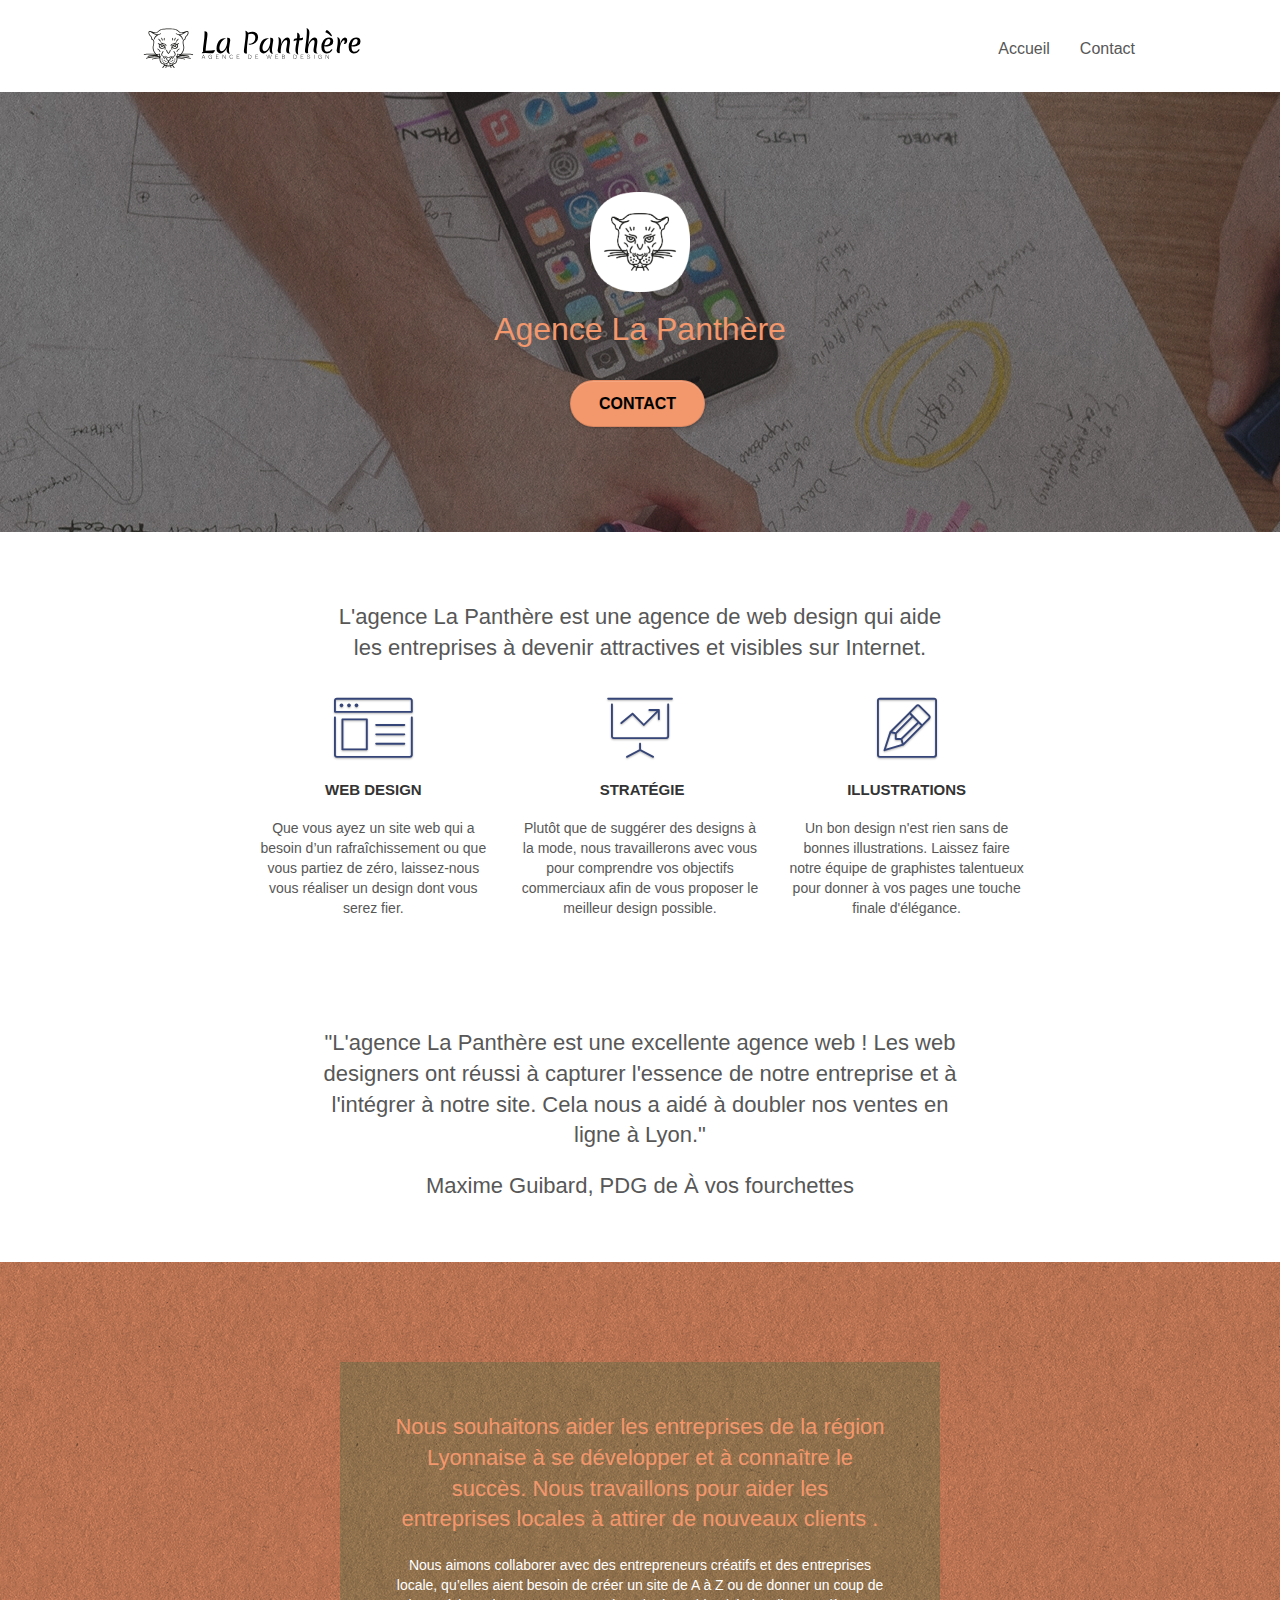
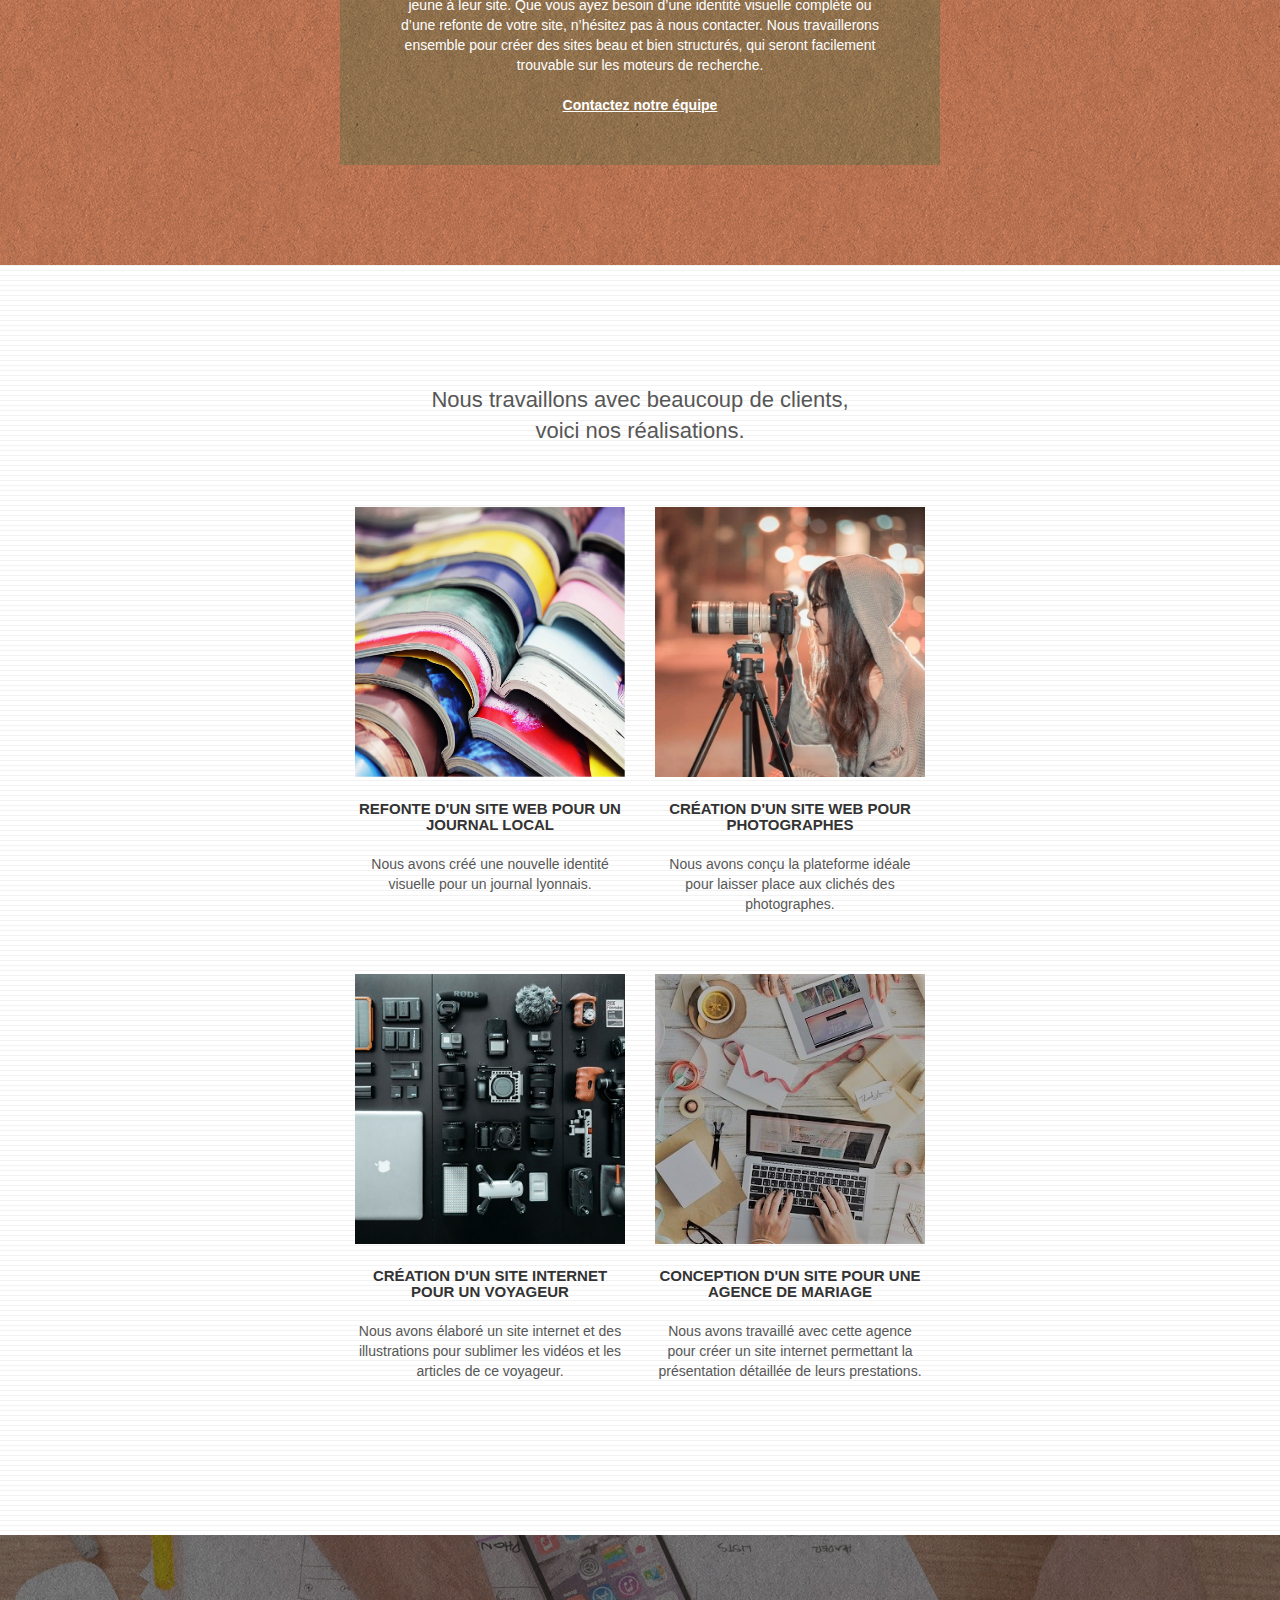
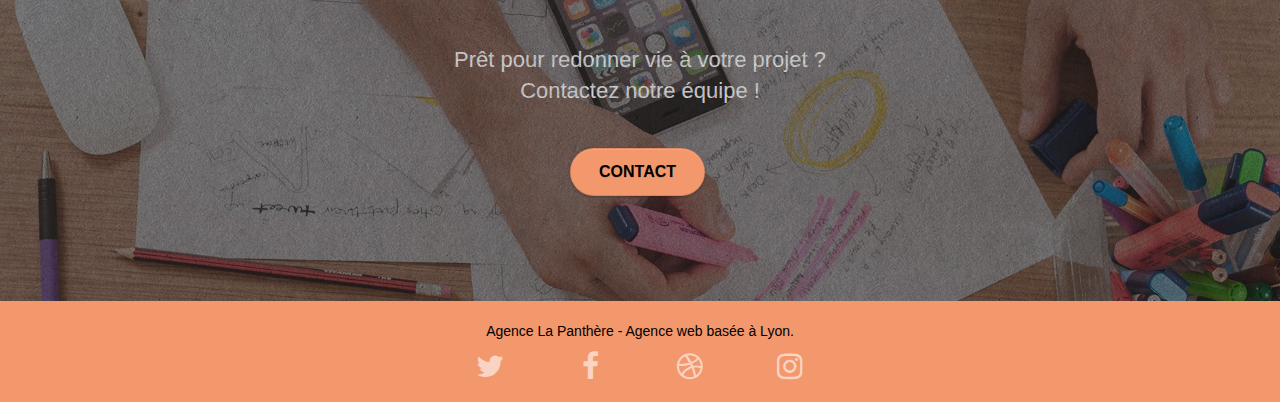
<file: index.html>
<!doctype html>
<html lang="fr">
<head>
    <meta charset="utf-8">
    <meta name="keywords" content="agence design lyon, web design, illustrations, stratégie, création de site, lyon">
    <meta name="description" content="">
    <meta name="viewport" content="width=device-width, initial-scale=1.0, viewport-fit=cover">
    <link rel="shortcut icon" type="image/png" href="favicon.jpg">
    
	<link rel="stylesheet" type="text/css" href="./css/bootstrap.css">
	<link rel="stylesheet" type="text/css" href="style.css">
	<link rel="stylesheet" type="text/css" href="./css/font-awesome.css">
	<link rel="stylesheet" type="text/css" href="./css/et-line.css">
	
	<script src="./js/jquery-2.1.0.js"></script>
	<script src="./js/bootstrap.js"></script>
	<script src="./js/blocs.js"></script>
	<script src="./js/jquery.touchSwipe.js" defer></script>
	<script src="./js/gmaps.js"></script>

    <title>Acceuil - La Panthère</title> 
</head>

<body>
<!-- Principal conteneur -->
<div class="page-container">
    
<!-- bloc-0 -->
<div class="bloc bgc-white l-bloc " id="bloc-0">
	<div class="container bloc-sm">

		<nav class="navbar row">
			<div class="navbar-header">
				<a class="navbar-brand" href="index.html"><img src="img/agence-la-panthere-monochrome.svg" alt="Logo de l'entreprise représentant une panthère suivi du nom de l'entreprise (La Panthère) ainsi que le type de celle-ci (Agence de web design)." width="1" height="40" /></a>
				<button id="nav-toggle" type="button" class="ui-navbar-toggle navbar-toggle" data-toggle="collapse" data-target=".navbar-1">
					<span class="sr-only">Toggle navigation</span><span class="icon-bar"></span><span class="icon-bar"></span><span class="icon-bar"></span>
				</button>
			</div>
			<div class="collapse navbar-collapse navbar-1 special-dropdown-nav">
				<ul class="site-navigation nav navbar-nav">
					<li>
						<a href="index.html">Accueil</a>
					</li>
					<li>
					</li>
					<li>
						<a href="page2.html">Contact</a>
					</li>
				</ul>
			</div>
		</nav>
	</div>
</div>
<!-- bloc-0 END -->

<!-- bloc-1-presentation -->
<div class="bloc bgc-dark-slate-blue bg-banniere d-bloc bg-t-edge bloc-bg-texture texture-paper b-parallax" id="bloc-1-hero">
	<div class="container bloc-lg">
		<div class="row tight-width-whitespace">
			<div class="col-sm-12">
				<img src="img/logo.webp" class="center-block image-resize-mode" width="100" height="100" alt="Logo de l'entreprise représentant une panthère noire sur fond blanc." />
				<h1 class="text-center hero-bloc-text tc-white ">
					Agence La Panthère
				</h1>
				<div class="text-center">
					<a href="page2.html" class="btn btn-lg btn-clean btn-rd cta-hero btn-atomic-tangerine" id="cta-hero">Contact</a>
				</div>
			</div>
		</div>
	</div>
</div>
<!-- bloc-1-presentation END -->

<!-- bloc-2-services -->
<div class="bloc bgc-white l-bloc" id="bloc-2-services">
	<div class="container bloc-md">
		<div class="row">
			<div class="col-sm-12 text-center">
				<h2>L'agence La Panthère est une agence de web design qui aide<br/>les entreprises à devenir attractives et visibles sur Internet.</h2>
			</div>
		</div>
		<div class="row voffset-lg med-width-whitespace">
			<div class="col-sm-4">
				<div class="text-center">
					<span class="et-icon-browser sm-shadow icon-dark-slate-blue icons icon-lg"></span>
				</div>
				<h3 class="mg-md text-center">
					Web design
				</h3>
				<p class="text-center ">
					Que vous ayez un site web qui a besoin d&rsquo;un rafraîchissement ou que vous partiez de zéro, laissez-nous vous réaliser un design dont vous serez fier.
				</p>
			</div>
			<div class="col-sm-4">
				<div class="text-center">
					<span class="et-icon-presentation sm-shadow icon-dark-slate-blue icons icon-lg"></span>
				</div>
				<h3 class="mg-md text-center">
					&nbsp;Stratégie
				</h3>
				<p class="text-center ">
					Plutôt que de suggérer des designs à la mode, nous travaillerons avec vous pour comprendre vos objectifs commerciaux afin de vous proposer le meilleur design possible.<br>
				</p>
			</div>
			<div class="col-sm-4">
				<div class="text-center">
					<span class="et-icon-edit sm-shadow icon-dark-slate-blue icons icon-lg"></span>
				</div>
				<h3 class="mg-md text-center">
					Illustrations
				</h3>
				<p class="text-center ">
					Un bon design n'est rien sans de bonnes illustrations. Laissez faire notre équipe de graphistes talentueux pour donner à vos pages une touche finale d'élégance.
				</p>
			</div>
		</div>
		<div class="row voffset-lg voffset">
			<div class="col-xs-12 col-md-8 col-md-offset-2 text-center">
				<h2>"L'agence La Panthère est une excellente agence web ! Les web designers ont réussi à capturer l'essence de notre entreprise et à l'intégrer à notre site. Cela nous a aidé à doubler nos ventes en ligne à Lyon."</h2>
				<h2>Maxime Guibard, PDG de À vos fourchettes</h2>
			</div>
		</div>
	</div>
</div>
<!-- bloc-2-services END -->

<!-- bloc-3-what-i-do -->
<div class="bloc tc-white bgc-atomic-tangerine bg-presentation d-bloc bloc-bg-texture texture-paper b-parallax" id="bloc-3-what-i-do">
	<div class="container bloc-lg">
		<div class="row tight-width-whitespace black-background">
			<div class="col-sm-12">
				<h2 class="mg-md text-center tc-white">
					Nous souhaitons aider les entreprises de la région Lyonnaise à se développer et à connaître le succès. Nous travaillons pour aider les entreprises locales à attirer de nouveaux clients .<br>
				</h2>
				<p class="text-center white">
					Nous aimons collaborer avec des entrepreneurs créatifs et des entreprises locale, qu’elles aient besoin de créer un site de A à Z ou de donner un coup de jeune à leur site. Que vous ayez besoin d’une identité visuelle complète ou d’une refonte de votre site, n’hésitez pas à nous contacter. Nous travaillerons ensemble pour créer des sites beau et bien structurés, qui seront facilement trouvable sur les moteurs de recherche. <br><br><a class="ltc-white bold-link" href="page2.html">Contactez notre équipe</a><br>
				</p>
			</div>
		</div>
	</div>
</div>
<!-- bloc-3-what-i-do END -->

<!-- bloc-4-portfolio -->
<div class="bloc bgc-white bg-lines-h2-bg bg-repeat l-bloc" id="bloc-4-portfolio">
	<div class="container bloc-lg">
		<div class="row">
			<div class="col-sm-12 text-center">
				<h2>Nous travaillons avec beaucoup de clients,<br/>voici nos réalisations.</h2>
			</div>
		</div>
		<div class="row tight-width-whitespace portfolio-row">
			<div class="col-sm-6">
				<a href="#" data-lightbox="img/1.webp" data-gallery-id="gallery-1" data-caption="Refonte d'un site web pour un journal local" data-frame="snapshot-lb"><img src="img/1.webp" width="100" height="100" alt="Image représentative de la première réalisation représentant plusieurs magazines ouverts entassés et de plusieurs couleurs différentes." class="img-responsive portfolio-thumb" /></a>
				<h3 class="mg-md text-center">
					Refonte d'un site web pour un journal local
				</h3>
				<p class="text-center">
					Nous avons créé une nouvelle identité visuelle pour un journal lyonnais.
				</p>
			</div>
			<div class="col-sm-6">
				<a href="#" data-lightbox="img/2.webp" data-gallery-id="gallery-1" data-caption="Création d'un site web pour photographes" data-frame="snapshot-lb"><img src="img/2.webp" width="100" height="100" class="img-responsive portfolio-thumb" alt="Image représentative de la deuxième réalisation représentant une femme avec une capuche sur la tête de profil devant son appareil photo de nuit avec un arrière plan flou." /></a>
				<h3 class="mg-md text-center">
					Création d'un site web pour photographes
				</h3>
				<p class="text-center">
					Nous avons conçu la plateforme idéale pour laisser place aux clichés des photographes.
				</p>
			</div>
		</div>
		<div class="row tight-width-whitespace portfolio-row">
			<div class="col-sm-6">
				<a href="#" data-lightbox="img/3.webp" data-gallery-id="gallery-1" data-caption="Création d'un site internet pour un voyageur" data-frame="snapshot-lb"><img src="img/3.webp" width="100" height="100" class="img-responsive portfolio-thumb" alt="Image représentative de la troisième réalisation représentant plusieurs outils technologiques tel qu'un ordinateur portable et un appareil photo et ses accessoires posés sur une table."/></a>
				<h3 class="mg-md text-center">
					Création d'un site internet pour un voyageur
				</h3>
				<p class="text-center">
					Nous avons élaboré un site internet et des illustrations pour sublimer les vidéos et les articles de ce voyageur.
				</p>
			</div>
			<div class="col-sm-6">
				<a href="#" data-lightbox="img/4.webp" data-gallery-id="gallery-1" data-caption="Conception d'un site pour une agence de mariage" data-frame="snapshot-lb"><img src="img/4.webp" width="100" height="100" class="img-responsive portfolio-thumb" alt="Image représentative de la quatrième réalisation représentant deux paires de mains en train de taper sur un ordinateur portable pour l'une et une tablette pour l'autre. Le tout sur une table avec des objets posés tout autour de ces deux paires de mains." /></a>
				<h3 class="mg-md text-center">
					Conception d'un site pour une agence de mariage
				</h3>
				<p class="text-center">
					Nous avons travaillé avec cette agence pour créer un site internet permettant la présentation détaillée de leurs prestations.
				</p>
			</div>
		</div>
	</div>
</div>
<!-- bloc-4-portfolio END -->

<!-- bloc-5-cta -->
<div class="bloc bgc-dark-slate-blue bg-banniere d-bloc bloc-bg-texture texture-paper" id="bloc-5-cta">
	<div class="container bloc-lg">
		<div class="row">
			<h2 class="mg-md text-center white">
				Prêt pour redonner vie à votre projet ?<br>Contactez notre équipe !
			</h2>
			<div class="col-sm-12 text-center">
				<a href="page2.html" class="btn btn-atomic-tangerine btn-clean btn-rd btn-lg cta-hero">Contact</a>
			</div>
		</div>
	</div>
</div>
<!-- bloc-5-cta END -->

<!-- Footer - bloc-8 -->
<div class="bloc bgc-atomic-tangerine d-bloc" id="bloc-8">
	<div class="container bloc-sm">
		<div class="row">
			<div class="col-sm-12">
				<p class="text-center black">
					Agence La Panthère - Agence web basée à Lyon.<br>
				</p>
				<div class="row row-no-gutters social footer">
					<div class="col-sm-3">
						<div class="text-center">
							<a class="social" href="index.html" aria-label="Logo Twitter"><span class="fa fa-twitter icon-md"></span></a>
						</div>
					</div>
					<div class="col-sm-3">
						<div class="text-center">
							<a class="social" href="index.html" aria-label="Logo Facebook"><span class="fa fa-facebook icon-md"></span></a>
						</div>
					</div>
					<div class="col-sm-3">
						<div class="text-center">
							<a class="social" href="index.html" aria-label="Logo Dribble"><span class="fa fa-dribbble icon-md"></span></a>
						</div>
					</div>
					<div class="col-sm-3">
						<div class="text-center">
							<a class="social" href="index.html" aria-label="Logo Instagram"><span class="fa fa-instagram icon-md"></span></a>
						</div>
					</div>
				</div>
			</div>
		</div>
	</div>
</div>
<!-- Footer - bloc-8 END -->

</div>
<!-- Principal conteneur END -->
    

</body>
</html>
</file>
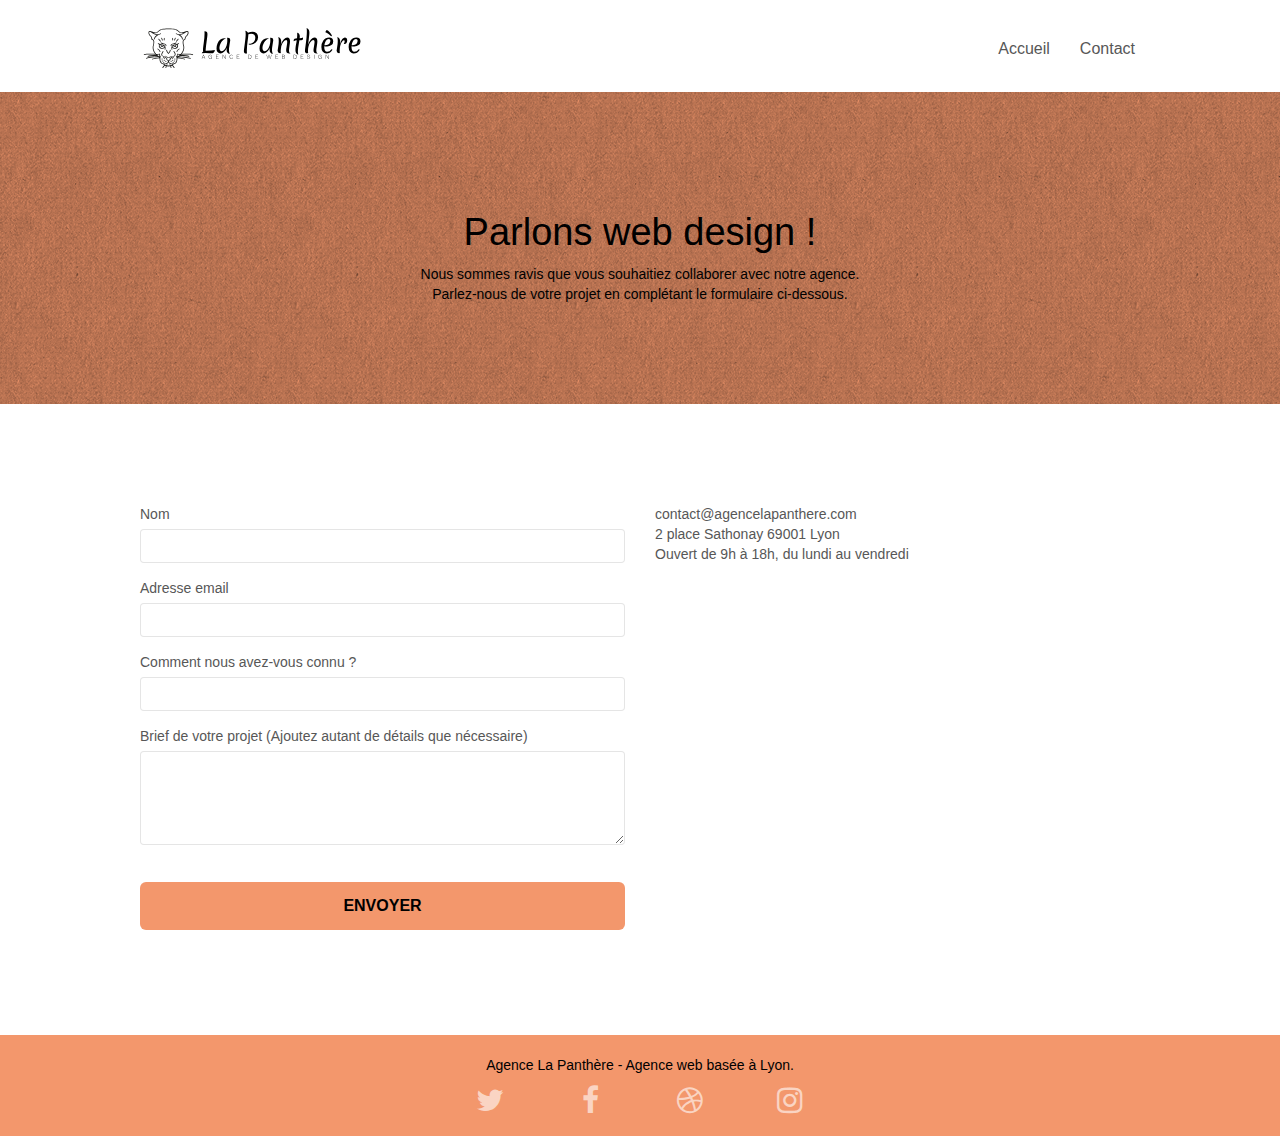
<file: page2.html>
<!doctype html>
<html lang="fr">
<head>
    <meta charset="utf-8">
    <meta name="keywords" content="agence design lyon, web design, illustrations, stratégie, création de site, lyon">
    <meta name="description" content="">
    <meta name="viewport" content="width=device-width, initial-scale=1.0, viewport-fit=cover">
    <link rel="shortcut icon" type="image/png" href="favicon.jpg">
    
	<link rel="stylesheet" type="text/css" href="./css/bootstrap.css">
	<link rel="stylesheet" type="text/css" href="style.css">
	<link rel="stylesheet" type="text/css" href="./css/font-awesome.css">
	<link rel="stylesheet" type="text/css" href="./css/et-line.css">
	
	<script src="./js/jquery-2.1.0.js"></script>
	<script src="./js/bootstrap.js"></script>
	<script src="./js/blocs.js"></script>
	<script src="./js/jqBootstrapValidation.js"></script>
	<script src="./js/formHandler.js"></script>

    <title>Contact - La Panthère</title>   
</head>

<body>
<!-- Principal conteneur -->
<div class="page-container">
    
<!-- bloc-0 -->
<div class="bloc bgc-white l-bloc " id="bloc-0">
	<div class="container bloc-sm">

		<nav class="navbar row">
			<div class="navbar-header">
				<a class="navbar-brand" href="index.html"><img src="img/agence-la-panthere-monochrome.svg" alt="Logo de l'entreprise représentant une panthère suivi du nom de l'entreprise (La Panthère) ainsi que le type de celle-ci (Agence de web design)." width="1" height="40" /></a>
				<button id="nav-toggle" type="button" class="ui-navbar-toggle navbar-toggle" data-toggle="collapse" data-target=".navbar-1">
					<span class="sr-only">Toggle navigation</span><span class="icon-bar"></span><span class="icon-bar"></span><span class="icon-bar"></span>
				</button>
			</div>
			<div class="collapse navbar-collapse navbar-1 special-dropdown-nav">
				<ul class="site-navigation nav navbar-nav">
					<li>
						<a href="index.html">Accueil</a>
					</li>
					<li>
					</li>
					<li>
						<a href="page2.html">Contact</a>
					</li>
				</ul>
			</div>
		</nav>
	</div>
</div>
<!-- bloc-0 END -->

<!-- bloc-6 -->
<div class="bloc bg-dots-bg bg-repeat bgc-atomic-tangerine d-bloc bloc-bg-texture texture-paper" id="bloc-6">
	<div class="container bloc-lg">
		<div class="row">
			<div class="col-sm-12">
				<h1 class="text-center hero-bloc-text black">
					Parlons web design !
				</h1>
				<p class="text-center mg-lg black tight-width-whitespace">
					Nous sommes ravis que vous souhaitiez collaborer avec notre agence.<br>
					Parlez-nous de votre projet en complétant le formulaire ci-dessous.
				</p>
			</div>
		</div>
	</div>
</div>
<!-- bloc-6 END -->

<!-- bloc-7 -->
<div class="bloc bgc-white l-bloc" id="bloc-7">
	<div class="container bloc-lg">
		<div class="row">
			<div class="col-sm-6">
				<form id="form_1" novalidate>
					<div class="form-group">
						<label for="name">
							Nom
						</label>
						<input name="name" id="name" class="form-control" required />
					</div>
					<div class="form-group">
						<label for="email">
							Adresse email
						</label>
						<input name="email" id="email" class="form-control" type="email" required />
					</div>
					<div class="form-group">
						<label for="input_504">
							Comment nous avez-vous connu ?
						</label>
						<input name="input_504" class="form-control" type="email" required id="input_504" />
					</div>
					<div class="form-group">
						<label for="message">
							Brief de votre projet (Ajoutez autant de détails que nécessaire)<br>
						</label>
						<textarea name="message" id="message" class="form-control" rows="4" cols="50" required></textarea>
					</div> 
					<button class="bloc-button btn btn-lg btn-block cta-hero btn-atomic-tangerine" type="submit">
						Envoyer
					</button>
				</form>
			</div>
			<div class="col-sm-6">
				<p>
					contact@agencelapanthere.com<br>2 place Sathonay 69001 Lyon<br>Ouvert de 9h à 18h, du lundi au vendredi<br>
				</p>
			</div>
		</div>
	</div>
</div>
<!-- bloc-7 END -->

<!-- ScrollToTop Button -->
<a  class="bloc-button btn btn-d scrollToTop" onclick="scrollToTarget('1')"><span class="fa fa-chevron-up"></span></a>
<!-- ScrollToTop Button END-->


<!-- Footer - bloc-8 -->
<div class="bloc bgc-atomic-tangerine d-bloc" id="bloc-8">
	<div class="container bloc-sm">
		<div class="row">
			<div class="col-sm-12">
				<p class="text-center black">
					Agence La Panthère - Agence web basée à Lyon.<br>
				</p>
				<div class="row row-no-gutters social footer">
					<div class="col-sm-3">
						<div class="text-center">
							<a class="social" href="index.html" aria-label="Logo Twitter"><span class="fa fa-twitter icon-md"></span></a>
						</div>
					</div>
					<div class="col-sm-3">
						<div class="text-center">
							<a class="social" href="index.html" aria-label="Logo Facebook"><span class="fa fa-facebook icon-md"></span></a>
						</div>
					</div>
					<div class="col-sm-3">
						<div class="text-center">
							<a class="social" href="index.html" aria-label="Logo Dribble"><span class="fa fa-dribbble icon-md"></span></a>
						</div>
					</div>
					<div class="col-sm-3">
						<div class="text-center">
							<a class="social" href="index.html" aria-label="Logo Instagram"><span class="fa fa-instagram icon-md"></span></a>
						</div>
					</div>
				</div>
			</div>
		</div>
	</div>
</div>
<!-- Footer - bloc-8 END -->

</div>
<!-- Principal conteneur END -->
    

</body>
</html>
</file>
<file: style.css>
body{margin:0;padding:0;background:#FFF;overflow-x:hidden;-webkit-font-smoothing:antialiased;-moz-osx-font-smoothing:grayscale}a,button{transition:all .3s ease-in-out;outline:none!important}a:hover{text-decoration:none;cursor:pointer}#page-loading-blocs-notifaction{position:fixed;top:0;bottom:0;width:100%;z-index:100000;background:#FFF url(img/pageload-spinner.gif) no-repeat center center}.bloc{width:100%;clear:both;background:50% 50% no-repeat;padding:0 50px;-webkit-background-size:cover;-moz-background-size:cover;-o-background-size:cover;background-size:cover;position:relative}.bloc .container{padding-left:0;padding-right:0}.bloc-lg{padding:100px 50px}.bloc-md{padding:50px}.bloc-sm{padding:20px 50px}.bg-center,.bg-l-edge,.bg-r-edge,.bg-t-edge,.bg-b-edge,.bg-tl-edge,.bg-bl-edge,.bg-tr-edge,.bg-br-edge,.bg-repeat{-webkit-background-size:auto!important;-moz-background-size:auto!important;-o-background-size:auto!important;background-size:auto!important}.bg-repeat{background:repeat}.bg-t-edge{background:top no-repeat}.bloc-bg-texture::before{content:"";background-size:2px 2px;position:absolute;top:0;bottom:0;left:0;right:0}.texture-paper::before{background:url(img/texture-paper.webp);background-size:280px 280px}.b-parallax{background-attachment:fixed}.d-bloc{color:rgba(255,255,255,.7)}.d-bloc button:hover{color:rgba(255,255,255,.9)}.d-bloc .icon-round,.d-bloc .icon-square,.d-bloc .icon-rounded,.d-bloc .icon-semi-rounded-a,.d-bloc .icon-semi-rounded-b{border-color:rgba(255,255,255,.9)}.d-bloc .divider-h span{border-color:rgba(255,255,255,.2)}.d-bloc .a-btn,.d-bloc .navbar a,.d-bloc .navbar-brand,.d-bloc a .icon-sm,.d-bloc a .icon-md,.d-bloc a .icon-lg,.d-bloc a .icon-xl,.d-bloc h1 a,.d-bloc h2 a,.d-bloc h3 a,.d-bloc h4 a,.d-bloc h5 a,.d-bloc h6 a,.d-bloc p a{color:rgba(255,255,255,.6)}.d-bloc .a-btn:hover,.d-bloc .navbar a:hover,.d-bloc .navbar-brand:hover,.d-bloc a:hover .icon-sm,.d-bloc a:hover .icon-md,.d-bloc a:hover .icon-lg,.d-bloc a:hover .icon-xl,.d-bloc h1 a:hover,.d-bloc h2 a:hover,.d-bloc h3 a:hover,.d-bloc h4 a:hover,.d-bloc h5 a:hover,.d-bloc h6 a:hover,.d-bloc p a:hover{color:rgba(255,255,255,1)}.d-bloc .navbar-toggle .icon-bar{background:rgba(255,255,255,1)}.d-bloc .btn-wire,.d-bloc .btn-wire:hover{color:rgba(255,255,255,1);border-color:rgba(255,255,255,1)}.d-bloc .panel{color:rgba(0,0,0,.5)}.d-bloc .panel button:hover{color:rgba(0,0,0,.7)}.d-bloc .panel icon{border-color:rgba(0,0,0,.7)}.d-bloc .panel .divider-h span{border-color:rgba(0,0,0,.1)}.d-bloc .panel .a-btn{color:rgba(0,0,0,.6)}.d-bloc .panel .a-btn:hover{color:rgba(0,0,0,1)}.d-bloc .panel .btn-wire,.d-bloc .panel .btn-wire:hover{color:rgba(0,0,0,.7);border-color:rgba(0,0,0,.3)}.d-bloc .panel,.l-bloc{color:rgba(0,0,0,.5)}.d-bloc .panel button:hover,.l-bloc button:hover{color:rgba(0,0,0,.7)}.l-bloc .icon-round,.l-bloc .icon-square,.l-bloc .icon-rounded,.l-bloc .icon-semi-rounded-a,.l-bloc .icon-semi-rounded-b{border-color:rgba(0,0,0,.7)}.d-bloc .panel .divider-h span,.l-bloc .divider-h span{border-color:rgba(0,0,0,.1)}.d-bloc .panel .a-btn,.l-bloc .a-btn,.l-bloc .navbar a,.l-bloc .navbar-brand,.l-bloc a .icon-sm,.l-bloc a .icon-md,.l-bloc a .icon-lg,.l-bloc a .icon-xl,.l-bloc h1 a,.l-bloc h2 a,.l-bloc h3 a,.l-bloc h4 a,.l-bloc h5 a,.l-bloc h6 a,.l-bloc p a{color:rgba(0,0,0,.6)}.d-bloc .panel .a-btn:hover,.l-bloc .a-btn:hover,.l-bloc .navbar a:hover,.l-bloc .navbar-brand:hover,.l-bloc a:hover .icon-sm,.l-bloc a:hover .icon-md,.l-bloc a:hover .icon-lg,.l-bloc a:hover .icon-xl,.l-bloc h1 a:hover,.l-bloc h2 a:hover,.l-bloc h3 a:hover,.l-bloc h4 a:hover,.l-bloc h5 a:hover,.l-bloc h6 a:hover,.l-bloc p a:hover{color:rgba(0,0,0,1)}.l-bloc .navbar-toggle .icon-bar{color:rgba(0,0,0,.6)}.d-bloc .panel .btn-wire,.d-bloc .panel .btn-wire:hover,.l-bloc .btn-wire,.l-bloc .btn-wire:hover{color:rgba(0,0,0,.7);border-color:rgba(0,0,0,.3)}.voffset{margin-top:30px}.voffset-lg{margin-top:80px}.row-no-gutters{margin-right:0;margin-left:0}.row.row-no-gutters>[class^="col-"],.row.row-no-gutters>[class*=" col-"]{padding-right:0;padding-left:0}#bloc-1-hero h1{font-size:32px}.navbar{margin-bottom:0;z-index:1}.navbar-brand{height:auto;padding:3px 15px;font-size:25px;font-weight:400;font-weight:600;line-height:44px}.navbar-brand img{max-height:200px;width:100%;margin:0 5px 0 0;display:inline}.navbar-brand img[src$=svg]{min-width:100px}.nav-center .navbar-brand img{margin:0}.navbar .nav{padding-top:2px;margin-right:-16px;float:right;z-index:1}.nav>li{float:left;margin-top:4px;font-size:16px}.navbar-nav .open .dropdown-menu>li>a{text-align:inherit}.nav>li a:hover,.nav>li a:focus{background:transparent}.navbar-toggle{margin:10px 10px 0 0;border:0}.navbar-toggle:hover{background:transparent!important}.navbar-toggle .icon-bar{background-color:rgba(0,0,0,.5);width:26px}.nav-invert .navbar .nav{float:left}.nav-invert .navbar-header,.nav-invert .navbar-brand{float:right;position:relative;z-index:2}@media (min-width:768px){.site-navigation{position:absolute;top:50%;right:20px;transform:translate(0,-50%);-webkit-transform:translateY(-50%)}.nav>li .dropdown-menu a,.nav>li .dropdown-menu a:hover{color:#484848}.nav-invert .site-navigation{left:0;right:0}.nav-center{text-align:center}.nav-center .navbar-header{width:100%}.nav-center .navbar-header,.nav-center .navbar-brand,.nav-center .nav>li{float:none;display:inline-block}.nav-center .site-navigation{position:relative;width:100%;right:0;margin-right:0;margin-top:20px}.nav-center.mini-nav .navbar-toggle{float:none;margin:10px auto 0}}.nav>li>.dropdown a{background:none!important;display:block;padding:14px 15px}nav .caret{margin:0 5px}.dropdown-menu .dropdown-menu{top:-8px;left:100%}.dropdown-menu .dropmenu-flow-right{top:100%;left:0;margin-left:-1px;border-top-left-radius:0;border-top-right-radius:0}.dropdown-menu .dropdown span{border:4px solid #000;border-top-color:transparent;border-right-color:transparent;border-bottom-color:transparent;margin:6px -5px 0 0!important;float:right}.mg-md{margin-top:10px;margin-bottom:20px}.mg-lg{margin-top:10px;margin-bottom:40px}.btn{margin:0 5px 5px 0}.btn.pull-right{margin:0 0 5px 5px}.btn-d,.btn-d:hover,.btn-d:focus{color:#FFF;background:rgba(0,0,0,.3)}button{outline:none!important}.btn-rd{border-radius:40px}.btn-clean{border:1px solid rgba(0,0,0,.08);border-bottom-color:rgba(0,0,0,.1);text-shadow:0 1px 0 rgba(0,0,1,.1);box-shadow:0 1px 3px rgba(0,0,1,.25),inset 0 1px 0 0 rgba(255,255,255,.15)}.icon-md{font-size:30px!important}.icon-lg{font-size:60px!important}.sm-shadow{text-shadow:0 1px 2px rgba(0,0,0,.3)}.panel-sq,.panel-sq .panel-heading,.panel-sq .panel-footer{border-radius:0}.panel-rd{border-radius:30px}.panel-rd .panel-heading{border-radius:29px 29px 0 0}.panel-rd .panel-footer{border-radius:0 0 29px 29px}.form-control{border-color:rgba(0,0,0,.1);box-shadow:none}.scrollToTop{width:40px;height:40px;position:fixed;bottom:20px;right:20px;opacity:0;z-index:500;transition:all .3s ease-in-out}.scrollToTop span{margin-top:6px}.showScrollTop{font-size:14px;opacity:1}a[data-lightbox]{position:relative;display:block;text-align:center}a[data-lightbox]:hover::before{content:"+";font-family:"HelveticaNeue-Light","Helvetica Neue Light","Helvetica Neue",Helvetica,Arial;font-size:32px;width:50px;height:50px;margin-left:-25px;border-radius:50%;background:rgba(0,0,0,.6);color:#FFF;font-weight:100;z-index:1;position:absolute;top:50%;transform:translateY(-50%);-webkit-transform:translateY(-50%)}a[data-lightbox]:hover img{opacity:.6;-webkit-animation-fill-mode:none;animation-fill-mode:none}#lightbox-modal{display:flex;align-items:center}#lightbox-modal .modal-dialog{width:90%;max-width:900px;margin:0 auto 0}#lightbox-modal .modal-dialog img{max-height:90vh;margin:0 auto}.lightbox-caption{padding:20px;color:#FFF;background:rgba(0,0,0,.5);position:absolute;left:15px;right:15px;bottom:5px}.close-lightbox{color:#FFF;font-size:30px;position:absolute;top:20px;right:20px;z-index:20;background:rgba(0,0,0,.5);border:none;line-height:30px;padding:0 9px 5px;opacity:.3}.close-lightbox:hover,.next-lightbox:hover,.prev-lightbox:hover{opacity:1;color:#FFF}.next-lightbox,.prev-lightbox{font-size:20px;color:rgba(255,255,255,.9);background:rgba(0,0,0,.5);transition:all .2s ease-in-out;position:absolute;top:45%;z-index:1;opacity:.4}.next-lightbox{padding:6px 8px 1px 13px;right:25px}.prev-lightbox{padding:6px 13px 1px 10px;left:25px}.snapshot-lb .modal-body{padding-bottom:45px}.snapshot-lb .lightbox-caption{padding:0;color:rgba(0,0,0,.5);background:none}h1,h2,h3,h4,h5,h6,p,label,.btn,a{font-family:"helvetica";font-weight:400;color:#575757!important}.container{max-width:1000px}.hero-bloc-text{font-size:38px}.hero-bloc-text-sub{font-size:36px}.statement-bloc-text{line-height:26px;font-style:italic;font-size:20px;text-align:center;font-weight:lighter;max-width:520px;margin:auto auto auto auto}p{font-size:14px}.tight-width-whitespace{max-width:600px;margin:auto auto auto auto}.h1{font-size:20px;font-family:"Open Sans"}.cta-hero{margin-top:22px;color:#FFFFFF!important;text-transform:uppercase;padding:12px 28px 12px 28px;font-size:16px;font-weight:700}.social{max-width:400px;margin:auto auto auto auto}h2{font-size:22px;line-height:1.4em}h3{font-size:15px;text-transform:uppercase;font-weight:700;color:#333333!important}.med-width-whitespace{max-width:800px;margin:auto auto auto auto;box-shadow:0 0 0 #000}h1{color:#333333!important}h4{color:#333333!important}.icons{margin-bottom:14px;margin-top:24px}.white{color:#FFFFFF!important}.black{color:#000000!important}.portfolio-thumb{margin-bottom:24px;width:100%;height:100%;}.portfolio-row{margin-bottom:44px;margin-top:50px}.avatar{box-shadow:0 4px 9px rgba(0,0,0,.3)}.black-background{background-color:rgba(165,147,99,.7);padding:40px 40px 40px 40px}.bold-link{font-weight:900;text-decoration:underline!important}.bgc-white{background-color:#FFF}.bgc-dark-slate-blue{background-color:#364577}.bgc-atomic-tangerine{background-color:#F3976C}.tc-white{color:#F3976C!important}.btn-atomic-tangerine{background:#F3976C;color:#000000!important}.btn-atomic-tangerine:hover{background:#c27956!important;color:#000000!important}.ltc-white{color:#FFFFFF!important}.ltc-white:hover{color:#cccccc!important}.ltc-atomic-tangerine{color:#F3976C!important}.ltc-atomic-tangerine:hover{color:#c27956!important}.icon-dark-slate-blue{color:#364577!important;border-color:#364577!important}.bg-dots-bg{background-image:url(img/dots-bg.webp)}.bg-lines-h2-bg{background-image:url(img/lines-h2-bg.webp)}.bg-banniere{background-image:url(img/agence-la-panthere.webp)}.bg-presentation{background-image:url(img/image-de-presentation.webp)}@media (max-width:1024px){.bloc{padding-left:20px;padding-right:20px}.bloc.full-width-bloc,.bloc-tile-2.full-width-bloc .container,.bloc-tile-3.full-width-bloc .container,.bloc-tile-4.full-width-bloc .container{padding-left:0;padding-right:0}}@media (max-width:992px) and (min-width:768px){.navbar .nav{max-width:80%}.nav-center.navbar .nav{max-width:100%}}@media only screen and (min-width:768px) and (max-width:1024px) and (orientation:landscape){.b-parallax{background-attachment:scroll}}@media only screen and (min-width:1024px) and (max-width:1366px) and (-webkit-min-device-pixel-ratio:1.5){.b-parallax{background-attachment:scroll}}@media (max-width:991px){.container{width:100%}.b-parallax{background-attachment:scroll}.page-container,#hero-bloc{overflow-x:hidden;position:relative}.bloc-group,.bloc-group .bloc{display:block;width:100%}.bloc-fill-screen .fill-bloc-top-edge,.bloc-fill-screen .fill-bloc-bottom-edge{padding:0 20px;}}@media (max-width:767px){.page-container{overflow-x:hidden;position:relative}h1,h2,h3,h4,h5,h6,p,#disqus_thread{padding-left:10px!important;padding-right:10px!important}.b-parallax{background-attachment:scroll}.navbar .nav{padding-top:0;border-top:1px solid rgba(0,0,0,.2);float:none!important}.navbar.row{margin-left:0;margin-right:0}.site-navigation{position:inherit;transform:none;-webkit-transform:none;-ms-transform:none}.nav>li{margin-top:0;border-bottom:1px solid rgba(0,0,0,.1);background:rgba(0,0,0,.05);text-align:left;padding-left:15px;width:100%}.nav>li:hover{background:rgba(0,0,0,.08)}.dropdown .dropdown a .caret{float:none;margin:5px 0 0 10px!important;border:4px solid #000;border-bottom-color:transparent;border-right-color:transparent;border-left-color:transparent}#hero-bloc .navbar .nav{background:rgba(0,0,0,.8)}#hero-bloc .navbar .nav a{color:rgba(255,255,255,.6)}.hero{padding:50px 0}.hero-nav{left:-1px;right:-1px}.navbar-collapse{padding:0;overflow-x:hidden;-webkit-box-shadow:none;box-shadow:none}.navbar-brand img{max-height:40px;width:auto}.nav-invert .navbar-header{float:none;width:100%}.nav-invert .navbar-toggle{float:left;margin-left:10px}.bloc{padding-left:0;padding-right:0}.bloc-xxl,.bloc-xl,.bloc-lg{padding:40px 0}.bloc-sm,.bloc-md{padding-left:0;padding-right:0}.bloc-tile-2 .container,.bloc-tile-3 .container,.bloc-tile-4 .container,.bloc-fill-screen .fill-bloc-top-edge,.bloc-fill-screen .fill-bloc-bottom-edge{padding-left:0;padding-right:0}.a-block{padding:0 10px}.btn-dwn{display:none}.voffset{margin-top:5px}.voffset-md{margin-top:20px}.voffset-lg{margin-top:30px}form{padding:5px}.close-lightbox{display:inline-block}.blocsapp-device-iphone5{background-size:216px 425px;padding-top:60px;width:216px;height:425px}.blocsapp-device-iphone5 img{width:180px;height:320px}.footer{display:flex;justify-content:center;}.footer > .col-sm-3{width: 25%;display:flex;justify-content:center;}}@media (max-width:400px){.bloc{padding-left:0;padding-right:0}}@media (max-width:767px){.bloc-mob-center-text{text-align:center}}
</file>
<file: css/et-line.css>
@font-face{font-family:et-line;src:url(../fonts/et-line.eot);src:url(../fonts/et-line.eot?#iefix) format('embedded-opentype'),url(../fonts/et-line.woff) format('woff'),url(../fonts/et-line.ttf) format('truetype'),url(../fonts/et-line.svg#et-line) format('svg');font-weight:400;font-style:normal;font-display:swap;}.et-icon-adjustments,.et-icon-alarmclock,.et-icon-anchor,.et-icon-aperture,.et-icon-attachment,.et-icon-bargraph,.et-icon-basket,.et-icon-beaker,.et-icon-bike,.et-icon-book-open,.et-icon-briefcase,.et-icon-browser,.et-icon-calendar,.et-icon-camera,.et-icon-caution,.et-icon-chat,.et-icon-circle-compass,.et-icon-clipboard,.et-icon-clock,.et-icon-cloud,.et-icon-compass,.et-icon-desktop,.et-icon-dial,.et-icon-document,.et-icon-documents,.et-icon-download,.et-icon-dribbble,.et-icon-edit,.et-icon-envelope,.et-icon-expand,.et-icon-facebook,.et-icon-flag,.et-icon-focus,.et-icon-gears,.et-icon-genius,.et-icon-gift,.et-icon-global,.et-icon-globe,.et-icon-googleplus,.et-icon-grid,.et-icon-happy,.et-icon-hazardous,.et-icon-heart,.et-icon-hotairballoon,.et-icon-hourglass,.et-icon-key,.et-icon-laptop,.et-icon-layers,.et-icon-lifesaver,.et-icon-lightbulb,.et-icon-linegraph,.et-icon-linkedin,.et-icon-lock,.et-icon-magnifying-glass,.et-icon-map,.et-icon-map-pin,.et-icon-megaphone,.et-icon-mic,.et-icon-mobile,.et-icon-newspaper,.et-icon-notebook,.et-icon-paintbrush,.et-icon-paperclip,.et-icon-pencil,.et-icon-phone,.et-icon-picture,.et-icon-pictures,.et-icon-piechart,.et-icon-presentation,.et-icon-pricetags,.et-icon-printer,.et-icon-profile-female,.et-icon-profile-male,.et-icon-puzzle,.et-icon-quote,.et-icon-recycle,.et-icon-refresh,.et-icon-ribbon,.et-icon-rss,.et-icon-sad,.et-icon-scissors,.et-icon-scope,.et-icon-search,.et-icon-shield,.et-icon-speedometer,.et-icon-strategy,.et-icon-streetsign,.et-icon-tablet,.et-icon-target,.et-icon-telescope,.et-icon-toolbox,.et-icon-tools,.et-icon-tools-2,.et-icon-trophy,.et-icon-tumblr,.et-icon-twitter,.et-icon-upload,.et-icon-video,.et-icon-wallet,.et-icon-wine{font-family:et-line;speak:none;font-style:normal;font-weight:400;font-variant:normal;text-transform:none;line-height:1;-webkit-font-smoothing:antialiased;-moz-osx-font-smoothing:grayscale;display:inline-block}.et-icon-mobile:before{content:"\e000"}.et-icon-laptop:before{content:"\e001"}.et-icon-desktop:before{content:"\e002"}.et-icon-tablet:before{content:"\e003"}.et-icon-phone:before{content:"\e004"}.et-icon-document:before{content:"\e005"}.et-icon-documents:before{content:"\e006"}.et-icon-search:before{content:"\e007"}.et-icon-clipboard:before{content:"\e008"}.et-icon-newspaper:before{content:"\e009"}.et-icon-notebook:before{content:"\e00a"}.et-icon-book-open:before{content:"\e00b"}.et-icon-browser:before{content:"\e00c"}.et-icon-calendar:before{content:"\e00d"}.et-icon-presentation:before{content:"\e00e"}.et-icon-picture:before{content:"\e00f"}.et-icon-pictures:before{content:"\e010"}.et-icon-video:before{content:"\e011"}.et-icon-camera:before{content:"\e012"}.et-icon-printer:before{content:"\e013"}.et-icon-toolbox:before{content:"\e014"}.et-icon-briefcase:before{content:"\e015"}.et-icon-wallet:before{content:"\e016"}.et-icon-gift:before{content:"\e017"}.et-icon-bargraph:before{content:"\e018"}.et-icon-grid:before{content:"\e019"}.et-icon-expand:before{content:"\e01a"}.et-icon-focus:before{content:"\e01b"}.et-icon-edit:before{content:"\e01c"}.et-icon-adjustments:before{content:"\e01d"}.et-icon-ribbon:before{content:"\e01e"}.et-icon-hourglass:before{content:"\e01f"}.et-icon-lock:before{content:"\e020"}.et-icon-megaphone:before{content:"\e021"}.et-icon-shield:before{content:"\e022"}.et-icon-trophy:before{content:"\e023"}.et-icon-flag:before{content:"\e024"}.et-icon-map:before{content:"\e025"}.et-icon-puzzle:before{content:"\e026"}.et-icon-basket:before{content:"\e027"}.et-icon-envelope:before{content:"\e028"}.et-icon-streetsign:before{content:"\e029"}.et-icon-telescope:before{content:"\e02a"}.et-icon-gears:before{content:"\e02b"}.et-icon-key:before{content:"\e02c"}.et-icon-paperclip:before{content:"\e02d"}.et-icon-attachment:before{content:"\e02e"}.et-icon-pricetags:before{content:"\e02f"}.et-icon-lightbulb:before{content:"\e030"}.et-icon-layers:before{content:"\e031"}.et-icon-pencil:before{content:"\e032"}.et-icon-tools:before{content:"\e033"}.et-icon-tools-2:before{content:"\e034"}.et-icon-scissors:before{content:"\e035"}.et-icon-paintbrush:before{content:"\e036"}.et-icon-magnifying-glass:before{content:"\e037"}.et-icon-circle-compass:before{content:"\e038"}.et-icon-linegraph:before{content:"\e039"}.et-icon-mic:before{content:"\e03a"}.et-icon-strategy:before{content:"\e03b"}.et-icon-beaker:before{content:"\e03c"}.et-icon-caution:before{content:"\e03d"}.et-icon-recycle:before{content:"\e03e"}.et-icon-anchor:before{content:"\e03f"}.et-icon-profile-male:before{content:"\e040"}.et-icon-profile-female:before{content:"\e041"}.et-icon-bike:before{content:"\e042"}.et-icon-wine:before{content:"\e043"}.et-icon-hotairballoon:before{content:"\e044"}.et-icon-globe:before{content:"\e045"}.et-icon-genius:before{content:"\e046"}.et-icon-map-pin:before{content:"\e047"}.et-icon-dial:before{content:"\e048"}.et-icon-chat:before{content:"\e049"}.et-icon-heart:before{content:"\e04a"}.et-icon-cloud:before{content:"\e04b"}.et-icon-upload:before{content:"\e04c"}.et-icon-download:before{content:"\e04d"}.et-icon-target:before{content:"\e04e"}.et-icon-hazardous:before{content:"\e04f"}.et-icon-piechart:before{content:"\e050"}.et-icon-speedometer:before{content:"\e051"}.et-icon-global:before{content:"\e052"}.et-icon-compass:before{content:"\e053"}.et-icon-lifesaver:before{content:"\e054"}.et-icon-clock:before{content:"\e055"}.et-icon-aperture:before{content:"\e056"}.et-icon-quote:before{content:"\e057"}.et-icon-scope:before{content:"\e058"}.et-icon-alarmclock:before{content:"\e059"}.et-icon-refresh:before{content:"\e05a"}.et-icon-happy:before{content:"\e05b"}.et-icon-sad:before{content:"\e05c"}.et-icon-facebook:before{content:"\e05d"}.et-icon-twitter:before{content:"\e05e"}.et-icon-googleplus:before{content:"\e05f"}.et-icon-rss:before{content:"\e060"}.et-icon-tumblr:before{content:"\e061"}.et-icon-linkedin:before{content:"\e062"}.et-icon-dribbble:before{content:"\e063"}
</file>
